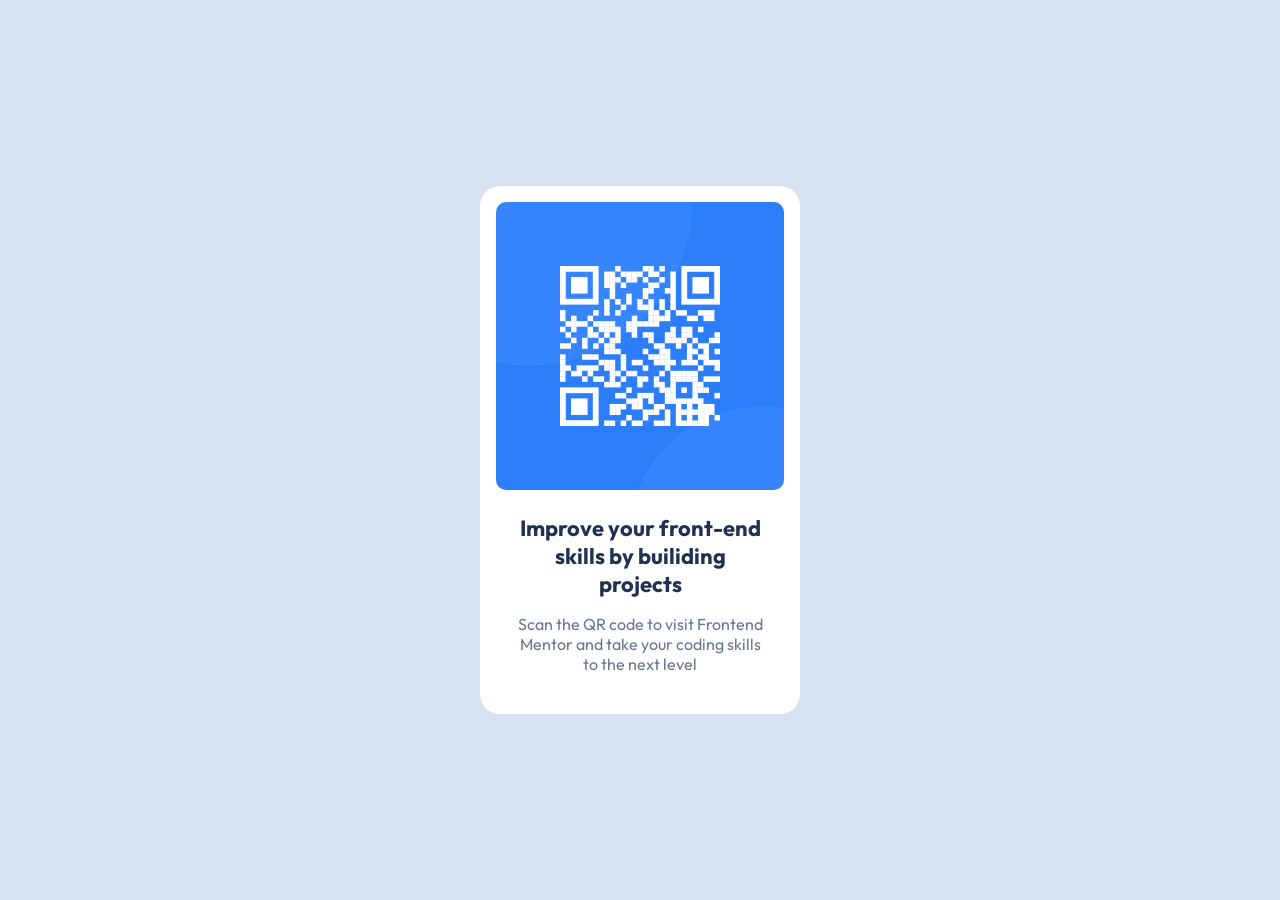
<file: index.html>
<!DOCTYPE html>
<html lang="en">
<head>
  <meta charset="UTF-8">
  <meta name="viewport" content="width=device-width, initial-scale=1.0">
  <link rel="icon" type="image/png" sizes="32x32" href="./images/favicon-32x32.png">
  <link rel="stylesheet" href="style.css">
  <title>Frontend Mentor | QR code component</title>
</head>
<body>
  <main>
    <div class="card">
      <img src="images/image-qr-code.png" alt="image of a QR Code linking to Frontend Mentor">
      <div class="card-information">
        <h1 class="card-title">Improve your front-end skills by builiding projects</h1>
        <p class="card-description">Scan the QR code to visit Frontend Mentor and take your coding skills to the next level</p>
      </div>
    </div>
  </main>
</body>
</html>
</file>
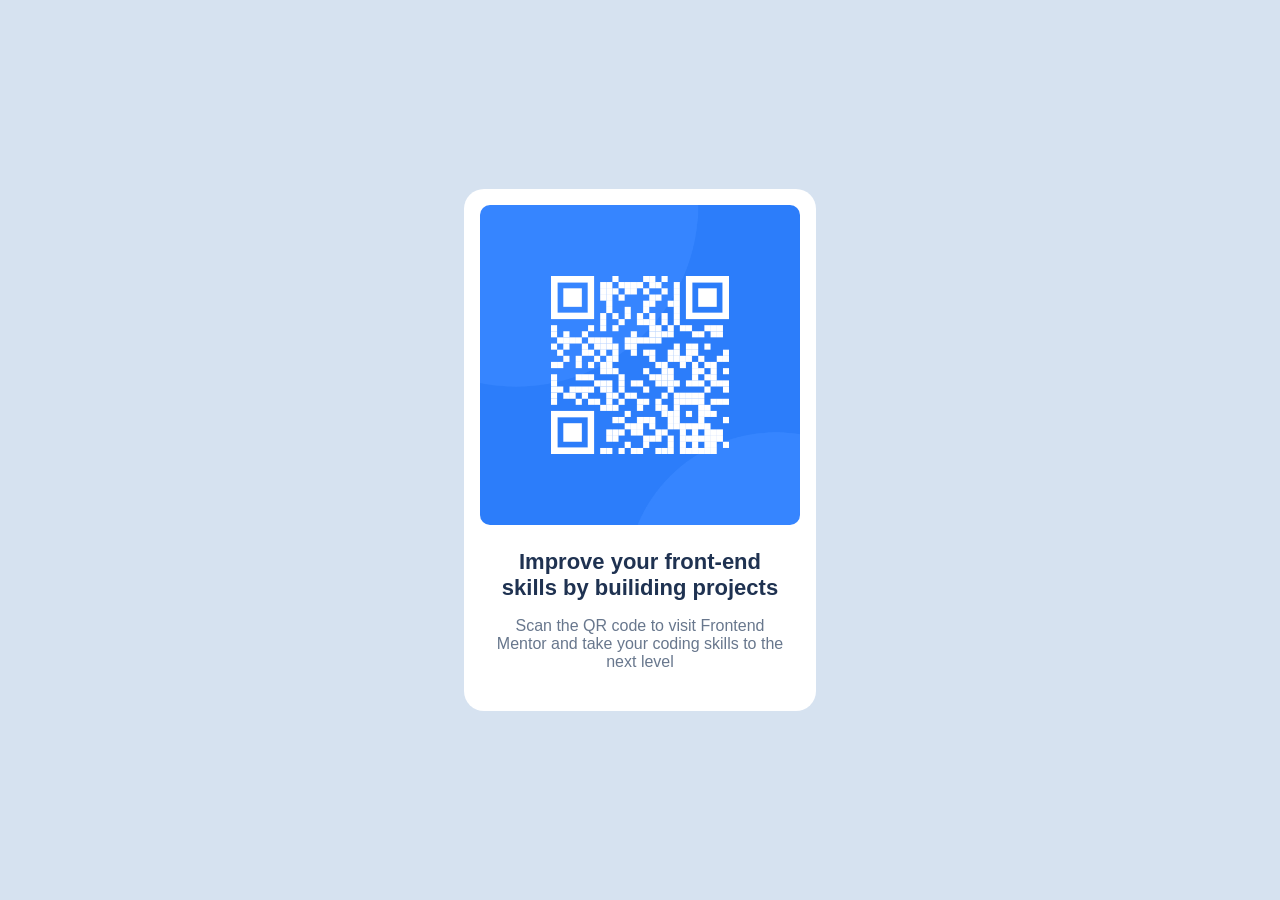
<file: qr-code-component-main/index.html>
<!DOCTYPE html>
<html lang="en">
<head>
  <meta charset="UTF-8">
  <meta name="viewport" content="width=device-width, initial-scale=1.0">
  <link rel="icon" type="image/png" sizes="32x32" href="./images/favicon-32x32.png">
  <link rel="stylesheet" href="style.css">
  <title>Frontend Mentor | QR code component</title>
</head>
<body>
  <div id="card">
    <img src="images/image-qr-code.png">
    <div id="text">
      <h1 id="title">Improve your front-end skills by builiding projects</h1>
      <p id="description">Scan the QR code to visit Frontend Mentor and take your coding skills to the next level</p>
    </div>
  </div>
</body>
</html>
</file>
<file: style.css>
@import url('https://fonts.googleapis.com/css2?family=Outfit:wght@100..900&display=swap');

:root {
    --color-white: hsl(0, 0%, 100%);
    --color-slate-300: hsl(212, 45%, 89%);
    --color-slate-500: hsl(216, 15%, 48%);
    --color-slate-900: hsl(218, 44%, 22%);
    --font-primary: 'Outfit', sans-serif;
}

* {
    margin: 0;
    padding: 0;
    box-sizing: border-box;
}

body {
    font-family: var(--font-primary);
    display: flex;
    flex-direction: column;
    justify-content: center;
    align-items: center;
    background-color: var(--color-slate-300);
    height: 100vh;
}

.card {
    margin: 0 auto;
    display: flex;
    flex-direction: column;
    padding: 1rem 1rem 2.5rem 1rem;
    border-radius: 1.25rem;
    background-color: var(--color-white);
    width: 20rem;
    gap: 1.5rem;
}

img {
    border-radius: 0.625rem;
    overflow: hidden;
}

.card-information{
    text-align: center;
    padding: 0 1rem;
    display: flex;
    flex-direction: column;
    gap: 1rem;
}

.card-title {
    font-size: 1.375rem;
    color: var(--color-slate-900);
    font-weight: bold;
    letter-spacing: 0px;
}

.card-description {
    font-size: 1rem;
    color: var(--color-slate-500);
}
</file>
<file: qr-code-component-main/style.css>
@import url(https://fonts.google.com/specimen/Outfit);

:root {
    --White: hsl(0, 0%, 100%);
    --Slate-300: hsl(212, 45%, 89%);
    --Slate-500: hsl(216, 15%, 48%);
    --Slate-900: hsl(218, 44%, 22%);
    --text: 'Outfit', sans-serif;
}

* {
    margin: 0;
    padding: 0;
}

body {
    font-family: var(--text);
    display: flex;
    flex-direction: column;
    justify-content: center;
    align-items: center;
    background-color: var(--Slate-300);
    height: 100vh;
}

#card {
    margin: 0 auto;
    display: flex;
    flex-direction: column;
    padding: 1rem 1rem 2.5rem 1rem;
    border-radius: 1.25rem;
    background-color: var(--White);
    width: 20rem;
    gap: 1.5rem;
}

img {
    border-radius: 0.625rem;
    overflow: hidden;
}

#text{
    text-align: center;
    padding: 0 1rem;
    display: flex;
    flex-direction: column;
    gap: 1rem;
}

#title {
    font-size: 1.375rem;
    color: var(--Slate-900);
    font-weight: bold;
    letter-spacing: 0px;
}

#description {
    font-size: 1rem;
    color: var(--Slate-500);
}
</file>
